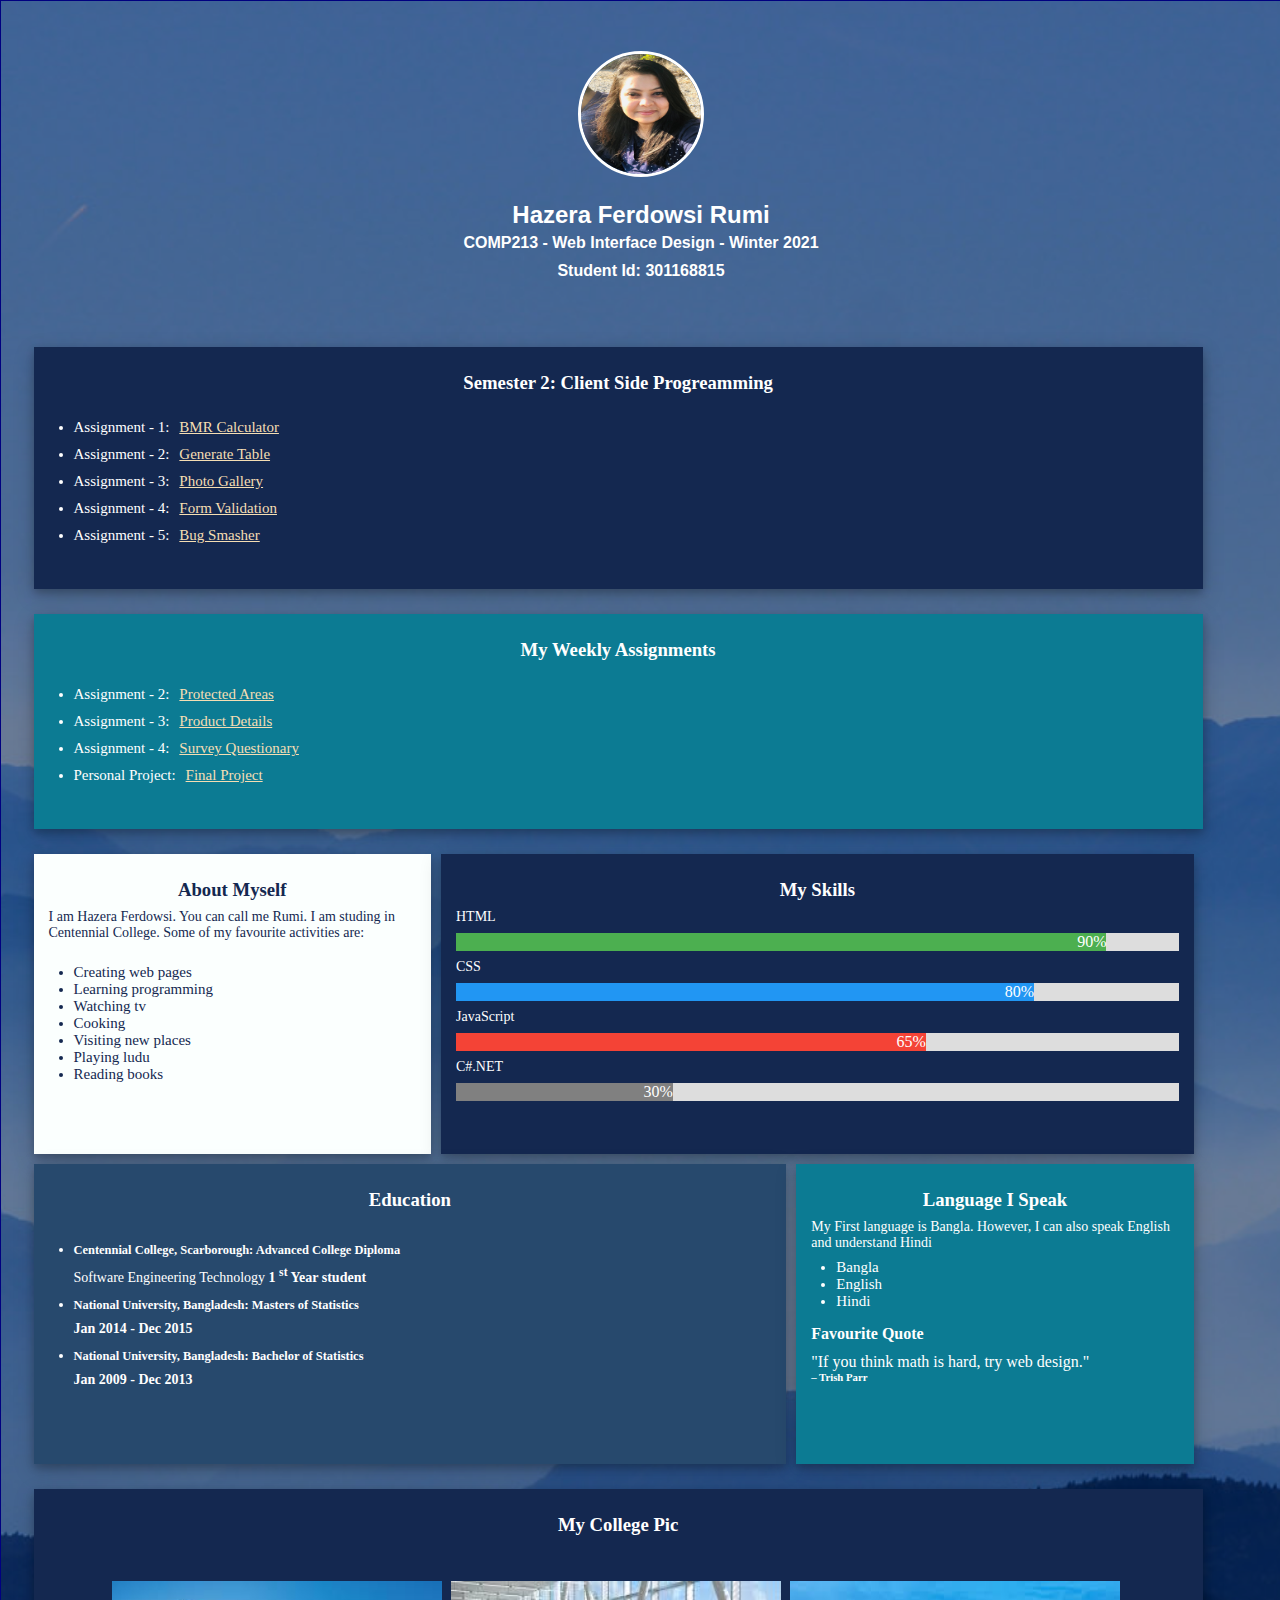
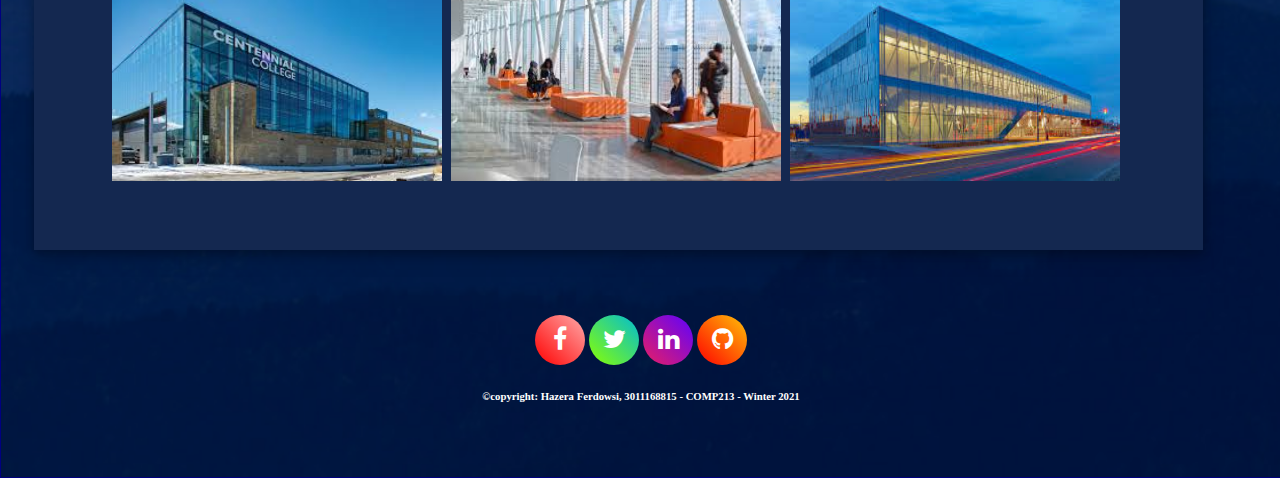
<file: index.html>
<!DOCTYPE html>
<html lang="en">
<!-- created by: Hazera Ferdowsi, Student Number: 301168815 -->

<head>
    <meta charset="UTF-8">
    <meta name="viewport" content="width=device-width, initial-scale=1.0">
    <meta http-equiv="X-UA-Compatible" content="ie=edge">
    <title>Hazera Ferdowsi - COMP213 Home Page</title>
    <link href="https://fonts.googleapis.com/css2?family=Roboto:wght@100&display=swap|Roboto|Arial|'Work Sans', helvetica, sans-serif|Helvetica Neue|Arial,sans-serif"
        rel="stylesheet">
    <link rel="stylesheet" href="https://stackpath.bootstrapcdn.com/font-awesome/4.7.0/css/font-awesome.min.css" integrity="sha384-wvfXpqpZZVQGK6TAh5PVlGOfQNHSoD2xbE+QkPxCAFlNEevoEH3Sl0sibVcOQVnN"
        crossorigin="anonymous">
    <link rel="stylesheet" href="style.css">

</head>

<body>

    <div class="container">

        <div class="container-overlay">
            <!-- <div class="content-container"> -->
            <!-- Header Part -->
            <header class="header">
                <div class="banner">
                    <div>
                        <img alt="Hazera Ferdowsi" class="image" src="image/hazera.jpg">
                    </div>
                    <h1>Hazera Ferdowsi Rumi</h1>
                    <h3>COMP213 - Web Interface Design - Winter 2021 </h3>
                    <h4>Student Id: 301168815</h4>
                </div>
            </header>
            <!-- MainPart -->
            <main class="main-content">
                <div class="row">
                    <div class="column full full-assignment background-green">
                        <h3 style="text-align: center;">Semester 2: Client Side Progreamming</h3>
                        <ul>
                            <li style="margin-top: 10px">
                                Assignment - 1:<span style="color:white;"><a href="BmrCalculator/assignment1.html" target="_blank">BMR Calculator</a></span>
                            </li>
                            <li style="margin-top: 10px">
                                Assignment - 2:<span style="color:white;"><a href="generateTable/assignment2.html" target="_blank">Generate Table</a></span>
                            </li>
                            <li style="margin-top: 10px">
                                Assignment - 3:<span style="color:white;"><a href="photoGallery/photos.htm" target="_blank">Photo Gallery</a></span>
                            </li>
                            <li style="margin-top: 10px">
                                Assignment - 4:<span style="color:white;"><a href="formValidation/assignment4.html" target="_blank">Form Validation</a></span>
                            </li>
                            <li style="margin-top: 10px">
                                Assignment - 5:<span style="color:white;"><a href="bug-smasher/assignment5.html" target="_blank">Bug Smasher</a></span>
                            </li>
                        </ul>
                    </div>
                </div>
                <div class="row">
                    <div class="column full full-assignment background-greenish">
                        <h3 style="text-align: center;">My Weekly Assignments</h3>
                        <ul>
                            <li style="margin-top: 10px">
                                Assignment - 2:<span style="color:white;"><a href="protectedarea/index.html" target="_blank">Protected Areas</a></span>
                            </li>
                            <li style="margin-top: 10px">
                                Assignment - 3:<span style="color:white;"><a href="productdetails/index.html" target="_blank">Product Details</a></span>
                            </li>
                            <li style="margin-top: 10px">
                                Assignment - 4:<span style="color:white;"><a href="survey/index.html" target="_blank">Survey Questionary</a></span>
                            </li>
                            <li style="margin-top: 10px">
                                Personal Project:<span style="color:white;"><a href="real-estate/index.html" target="_blank">Final Project</a></span>
                            </li>
                        </ul>
                    </div>
                </div>
                <div class="row" style="margin-top:15px;">
                    <div class="column left background-white">
                        <div>
                            <h3 style="text-align: center;">About Myself</h3>
                            <p>I am Hazera Ferdowsi. You can call me Rumi. I am studing in Centennial College. Some of my favourite
                                activities are:</p>
                            <div>
                                <ul>
                                    <li>Creating web pages</li>
                                    <li>Learning programming</li>
                                    <li>Watching tv</li>
                                    <li>Cooking</li>
                                    <li>Visiting new places</li>
                                    <li>Playing ludu</li>
                                    <li>Reading books</li>
                                </ul>
                            </div>
                        </div>
                    </div>
                    <div class="column right background-green">
                        <h3 style="text-align: center;">My Skills</h3>
                        <p>HTML</p>
                        <div class="skillBar">
                            <div class="skills html">90%</div>
                        </div>
                        <p>CSS</p>
                        <div class="skillBar">
                            <div class="skills css">80%</div>
                        </div>
                        <p>JavaScript</p>
                        <div class="skillBar">
                            <div class="skills js">65%</div>
                        </div>
                        <p>C#.NET</p>
                        <div class="skillBar">
                            <div class="skills csharp">30%</div>
                        </div>
                    </div>
                </div>
                <div class="row">
                    <div class="column right background-dark">
                        <h3 style="text-align: center;">Education</h3>
                        <ul>
                            <li style="margin-top: 15px">
                                <h5>Centennial College, Scarborough: Advanced College Diploma</h5>
                                <p>Software Engineering Technology
                                    <strong>1
                                        <sup>st</sup> Year student</strong>
                                </p>
                            </li>
                            <li style="margin-top: 10px">
                                <h5>National University, Bangladesh: Masters of Statistics</h5>
                                <p>
                                    <strong>Jan 2014 - Dec 2015</strong>
                                </p>
                            </li>
                            <li style="margin-top: 10px">
                                <h5>National University, Bangladesh: Bachelor of Statistics</h5>
                                <p>
                                    <strong>Jan 2009 - Dec 2013</strong>
                                </p>
                            </li>
                        </ul>
                    </div>
                    <div class="column left background-greenish">
                        <h3 style="text-align: center;">Language I Speak</h3>
                        <p>My First language is Bangla. However, I can also speak English and understand Hindi</p>
                        <ul style="padding-top:0px">
                            <li>Bangla</li>
                            <li>English</li>
                            <li>Hindi</li>
                        </ul>
                        <div>
                            <h4 style="font-weight: bold; padding-bottom: 10px;">Favourite Quote</h4>
                            <blockquote>
                                "If you think math is hard, try web design."
                            </blockquote>
                            <h6> – Trish Parr</h6>
                        </div>
                    </div>
                </div>
                <div class="row">
                    <div class="column full background-green">
                        <h3 style="text-align: center;margin-bottom:15px;">My College Pic</h3>
                        <div class="image-row">
                            <div class="image-column">
                                <img src="image/college1.jpeg" alt="Centennial college picture" style="width:100%;height:200px;">
                            </div>
                            <div class="image-column">
                                <img src="image/college3.jpeg" alt="Centennial college picture" style="width:100%;height:200px;">
                            </div>
                            <div class="image-column">
                                <img src="image/college4.jpeg" alt="Centennial college picture" style="width:100%;height:200px;">
                            </div>
                        </div>
                    </div>
                </div>
            </main>
            <!-- Footer Part -->
            <footer class="footer">
                <ul>
                    <li>
                        <a href="https://www.facebook.com/abhi.abha/" target="_blank">
                            <i class="fa fa-facebook"></i>
                        </a>
                    </li>
                    <li>
                        <a href="https://www.facebook.com/abhi.abha/" target="_blank">
                            <i class="fa fa-twitter"></i>
                        </a>
                    </li>
                    <li>
                        <a href="https://www.linkedin.com/in/ferdowsirumi/" target="_blank">
                            <i class="fa fa-linkedin"></i>
                        </a>
                    </li>
                    <li>
                        <a href="https://ferdowsirumi.github.io/" target="_blank">
                            <i class="fa fa-github"></i>
                        </a>
                    </li>
                </ul>
                <div class="copyright">
                    <h6 class="small">&copy;copyright: Hazera Ferdowsi, 3011168815 - COMP213 - Winter 2021</h6>
                </div>
            </footer>
        </div>
    </div>

</body>

</html>
</file>
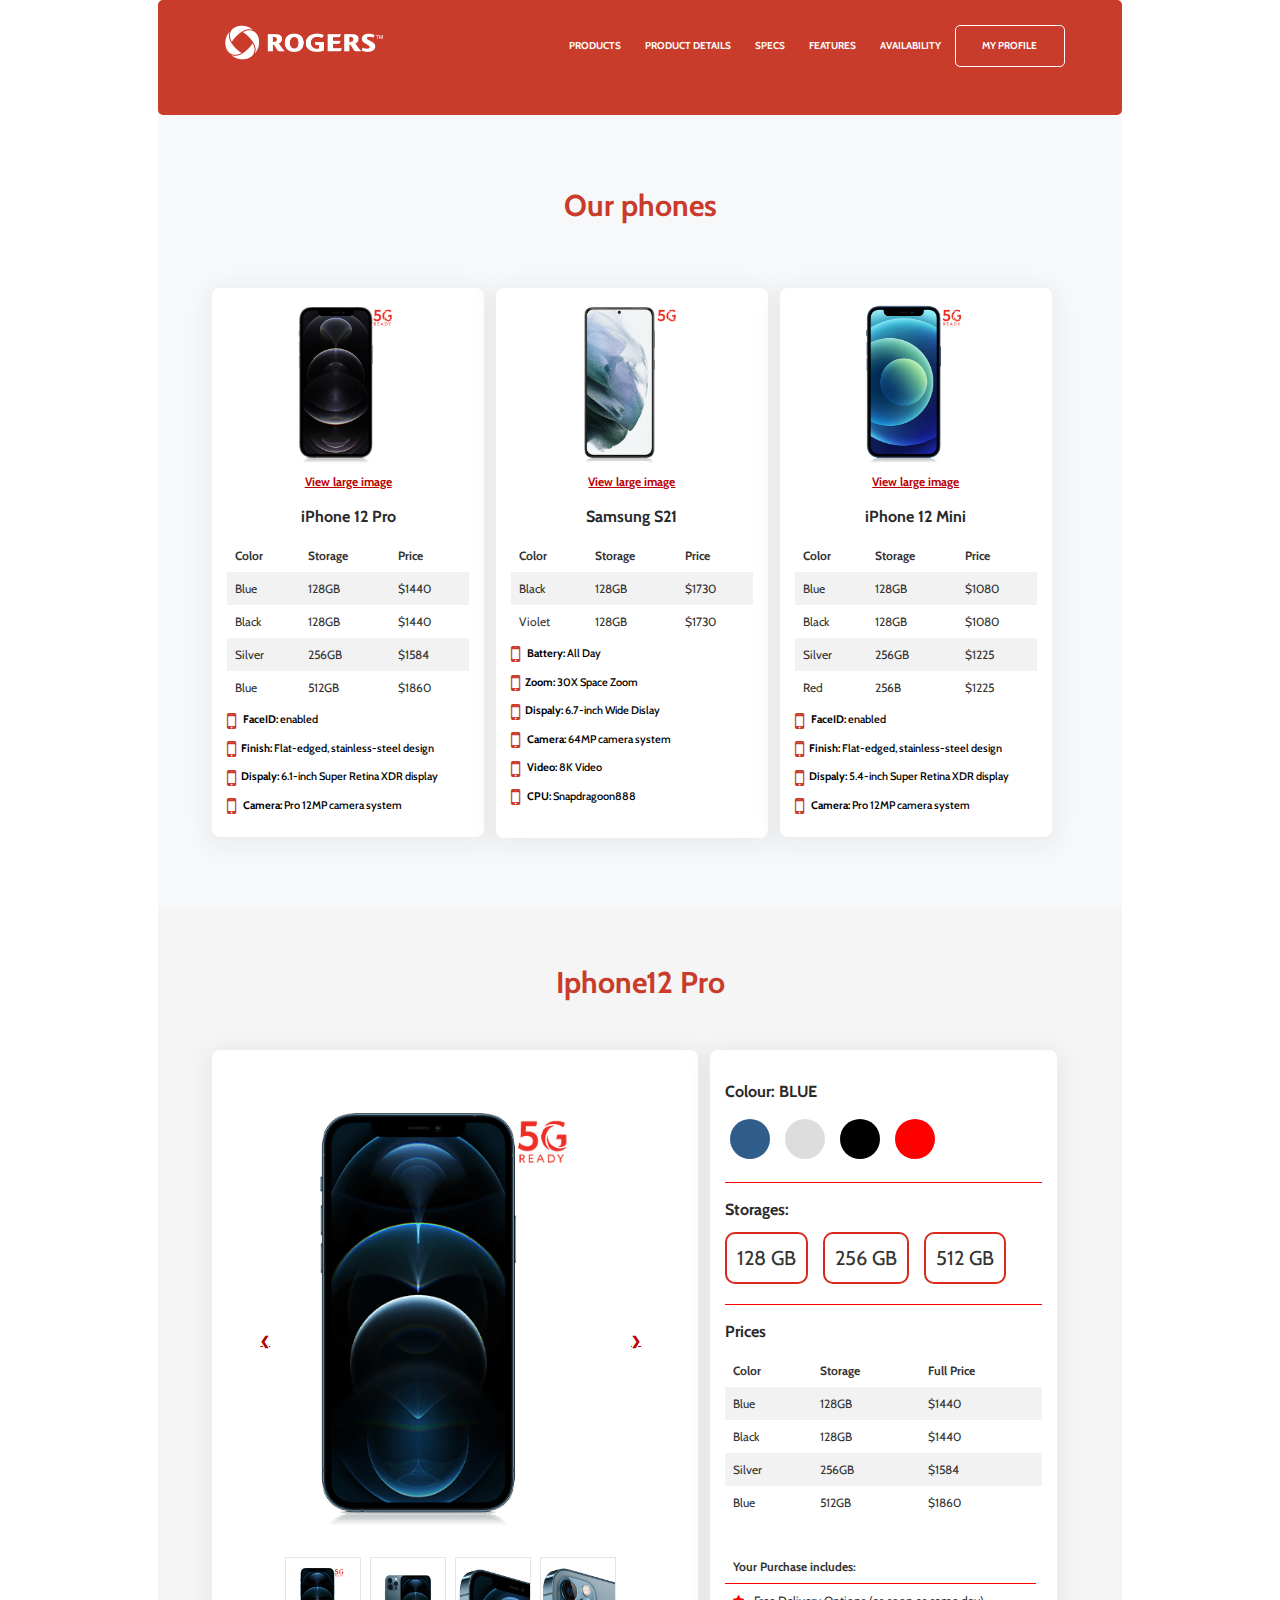
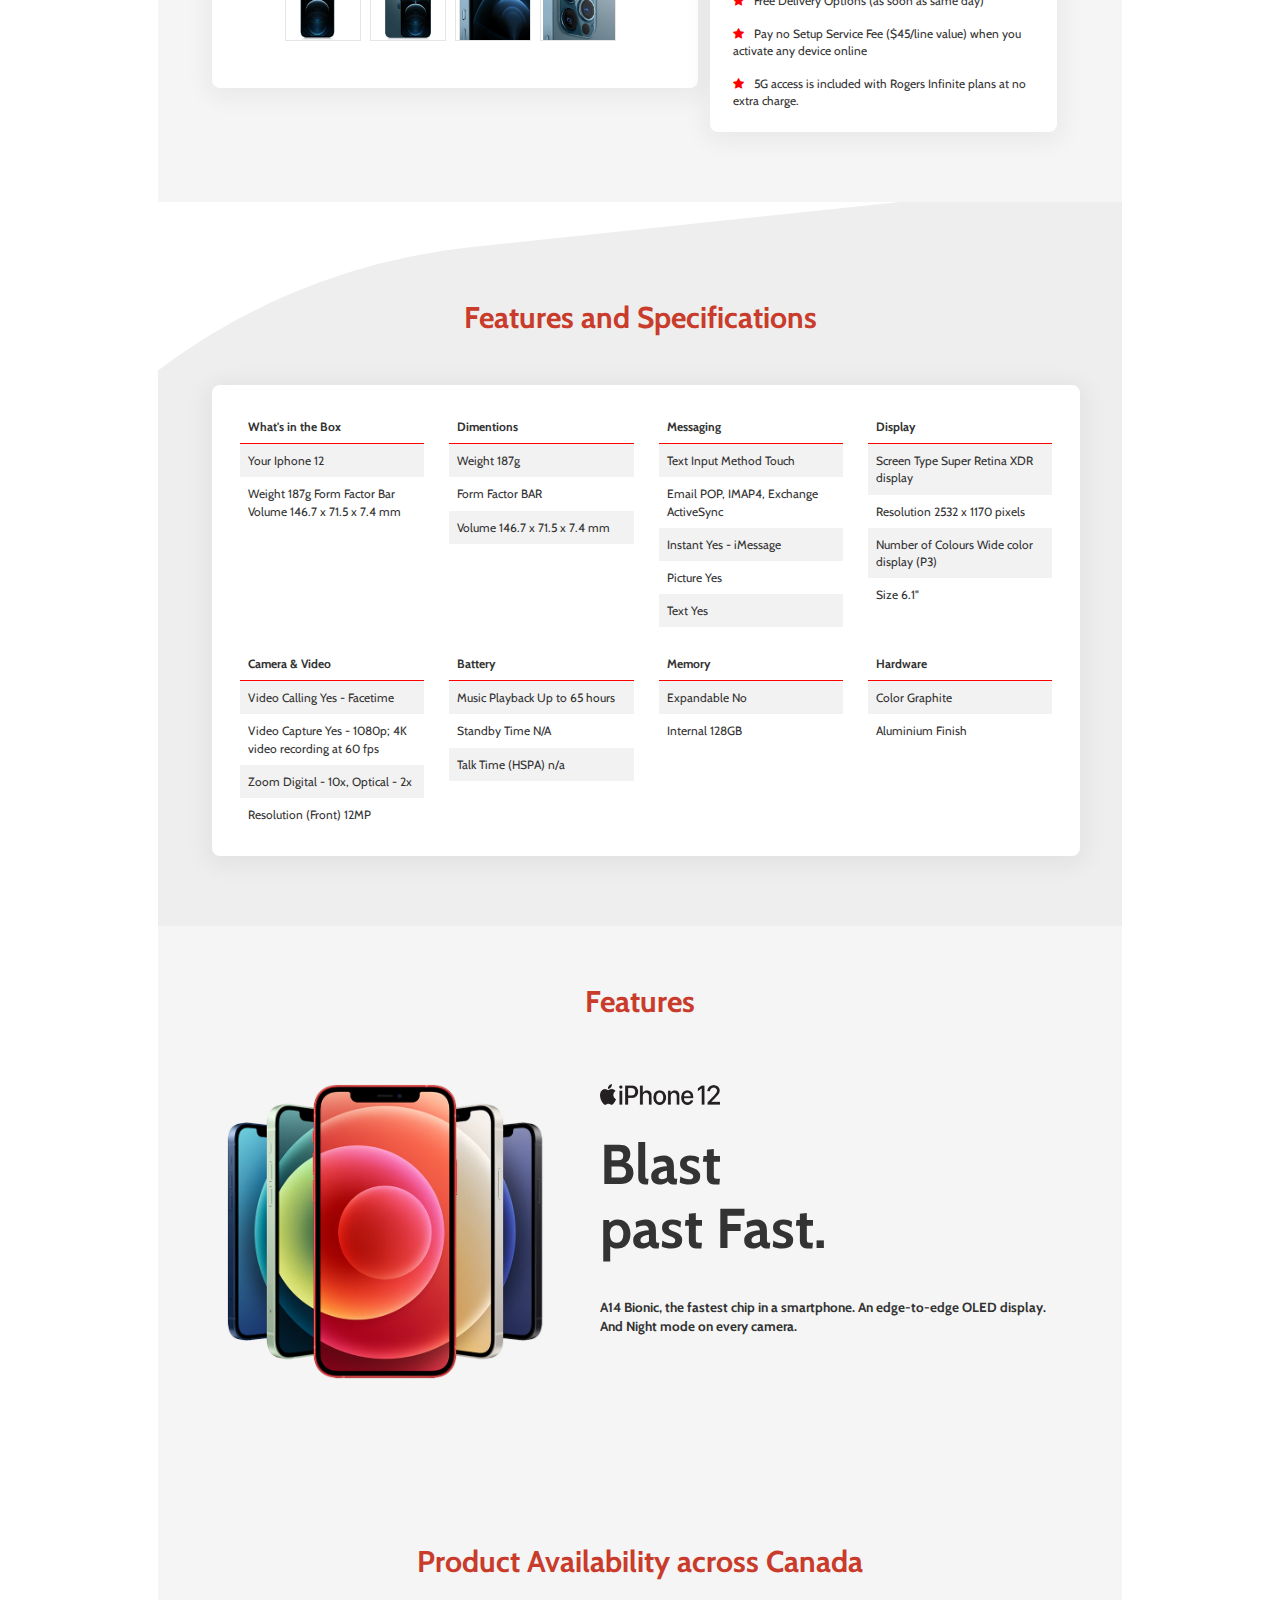
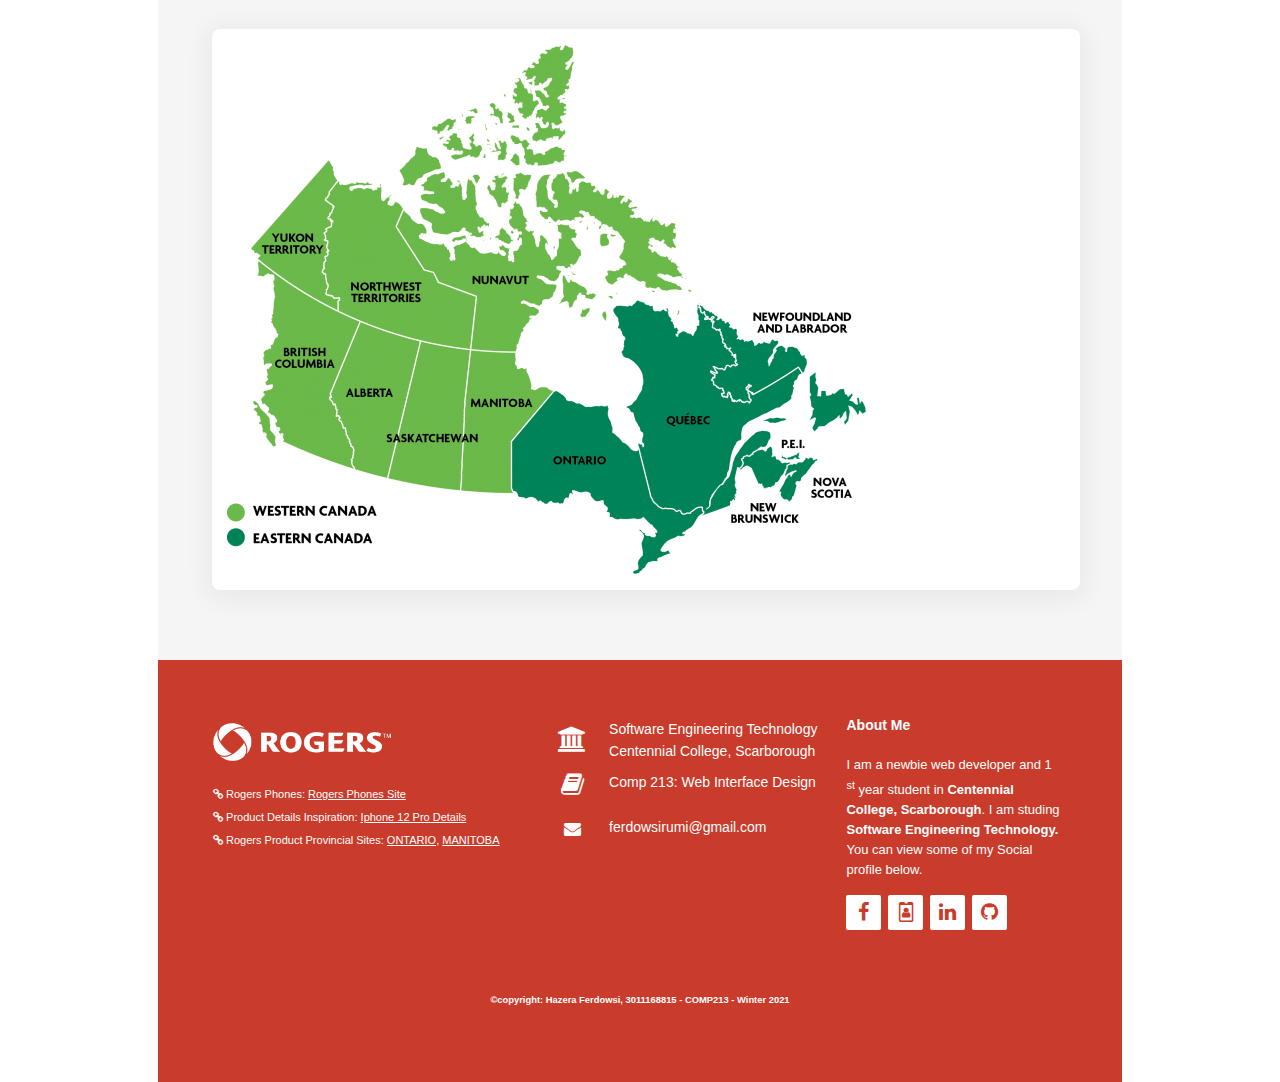
<file: ProductDetails/index.html>
<!DOCTYPE html>
<html lang="en">
<!-- Developed by: Hazera Ferdowsi, StudentID: 301168815 -->

<head>
  <meta charset="UTF-8">
  <meta name="viewport" content="width=device-width, initial-scale=1.0">
  <meta http-equiv="X-UA-Compatible" content="ie=edge">
  <title>Hazera: Rogers Product Details</title>

  <link rel="preconnect" href="https://fonts.gstatic.com">
  <link href="https://fonts.googleapis.com/css2?family=Cabin:ital,wght@0,400;0,500;0,600;0,700;1,400;1,500;1,600;1,700&display=swap"
    rel="stylesheet">
  <link rel="stylesheet" href="https://cdnjs.cloudflare.com/ajax/libs/font-awesome/4.7.0/css/font-awesome.min.css">
  <link rel="stylesheet" href="style.css">
</head>

<body>
  <!-- begin header -->
  <div class="container">
    <div class="row">
      <div class="nav">
        <div class="nav-header">
          <div class="nav-title" id="logo">
            <img src="img/rogers-logo-white.png" width="160px" style="margin-top:-25px;">
          </div>
        </div>
        <div class="nav-btn">
          <label for="nav-check">
            <span></span>
            <span></span>
            <span></span>
          </label>
        </div>
        <input type="checkbox" id="nav-check">
        <div class="nav-links" id="navbar">
          <a href="#produccts">Products</a>
          <a href="#product-details">Product Details</a>
          <a href="#specs">Specs</a>
          <a href="#features">Features</a>
          <a href="#availability">Availability</a>
          <a href="../index.html" class="round" target="_blank">My Profile</a>
        </div>
      </div>
    </div>
  </div>
  <!-- End header -->
  <!-- begin section - Products  -->
  <section id="products" class="section-gray">
    <div class="row">
      <div class="section-tittle">
        <h2>Our phones</h2>
      </div>
    </div>
    <div class="row">
      <div class="main-services anim" style="padding-bottom:18px;">
        <img src="img/phone121.png" class="main-services-image">
        <a href="details.html?img=phone121.png">View large image</a>
        <h3>iPhone 12 Pro
        </h3>
        <div style="overflow-x:auto;">
          <table>
            <tr>
              <th>Color</th>
              <th>Storage</th>
              <th>Price</th>
            </tr>
            <tr>
              <td>Blue</td>
              <td>128GB</td>
              <td>$1440</td>
            </tr>
            <tr>
              <td>Black</td>
              <td>128GB</td>
              <td>$1440</td>
            </tr>
            <tr>
              <td>Silver</td>
              <td>256GB</td>
              <td>$1584</td>
            </tr>
            <tr>
              <td>Blue</td>
              <td>512GB</td>
              <td>$1860</td>
            </tr>
            <!-- <tr>
                <td>Black</td>
                <td>512GB</td>
                <td>$1860</td>
              </tr>
              <tr>
                <td>Silver</td>
                <td>512GB</td>
                <td>$1860</td>
              </tr> -->
          </table>
        </div>
        <div style="text-align: start">
          <span class="phone-feature">
            <i class="fa fa-2x fa-mobile"> </i> <strong>FaceID: </strong> enabled</span>
          <br>
          <span class="phone-feature">
            <i class="fa fa-2x fa-mobile"> </i><strong>Finish: </strong> Flat-edged, stainless-steel design </span>
          <br>
          <span class="phone-feature">
            <i class="fa fa-2x fa-mobile"> </i><strong>Dispaly: </strong> 6.1-inch Super Retina XDR display </span>
          <br>
          <span class="phone-feature">
            <i class="fa fa-2x fa-mobile"> </i> <strong>Camera: </strong>Pro 12MP camera system </span>
          <br>
        </div>
      </div>
      <div class="main-services anim" style="padding-bottom:28px;">
        <img src="img/samsungS21.png" class="main-services-image">
        <a href="details.html?img=samsungS21.png">View large image</a>
        <h3>Samsung S21
        </h3>
        <div style="overflow-x:auto;">
          <table>
            <tr>
              <th>Color</th>
              <th>Storage</th>
              <th>Price</th>
            </tr>
            <tr>
              <td>Black</td>
              <td>128GB</td>
              <td>$1730</td>
            </tr>
            <tr>
              <td>Violet</td>
              <td>128GB</td>
              <td>$1730</td>
            </tr>
          </table>
        </div>
        <div style="text-align: start">
          <span class="phone-feature">
            <i class="fa fa-2x fa-mobile"> </i> <strong>Battery: </strong> All Day</span>
          <br>
          <span class="phone-feature">
            <i class="fa fa-2x fa-mobile"> </i><strong>Zoom: </strong> 30X Space Zoom </span>
          <br>
          <span class="phone-feature">
            <i class="fa fa-2x fa-mobile"> </i><strong>Dispaly: </strong> 6.7-inch Wide Dislay </span>
          <br>
          <span class="phone-feature">
            <i class="fa fa-2x fa-mobile"> </i> <strong>Camera: </strong> 64MP camera system </span>
          <br>
          <span class="phone-feature">
            <i class="fa fa-2x fa-mobile"> </i> <strong>Video: </strong> 8K Video </span>
          <br>
          <span class="phone-feature">
            <i class="fa fa-2x fa-mobile"> </i> <strong>CPU: </strong> Snapdragoon888 </span>
          <br>
        </div>
      </div>
      <div class="main-services anim" style="padding-bottom:18px;">
        <img src="img/iphone12-mini.png" class="main-services-image">
        <a href="details.html?img=iphone12-mini.png">View large image</a>
        <h3>iPhone 12 Mini
        </h3>
        <div style="overflow-x:auto;">
          <table>
            <tr>
              <th>Color</th>
              <th>Storage</th>
              <th>Price</th>
            </tr>
            <tr>
              <td>Blue</td>
              <td>128GB</td>
              <td>$1080</td>
            </tr>
            <tr>
              <td>Black</td>
              <td>128GB</td>
              <td>$1080</td>
            </tr>
            <tr>
              <td>Silver</td>
              <td>256GB</td>
              <td>$1225</td>
            </tr>
            <tr>
              <td>Red</td>
              <td>256B</td>
              <td>$1225</td>
            </tr>
          </table>
        </div>
        <div style="text-align: start">
          <span class="phone-feature">
            <i class="fa fa-2x fa-mobile"> </i> <strong>FaceID: </strong> enabled</span>
          <br>
          <span class="phone-feature">
            <i class="fa fa-2x fa-mobile"> </i><strong>Finish: </strong> Flat-edged, stainless-steel design </span>
          <br>
          <span class="phone-feature">
            <i class="fa fa-2x fa-mobile"> </i><strong>Dispaly: </strong> 5.4-inch Super Retina XDR display </span>
          <br>
          <span class="phone-feature">
            <i class="fa fa-2x fa-mobile"> </i> <strong>Camera: </strong>Pro 12MP camera system </span>
          <br>
        </div>
      </div>
    </div>
  </section>
  <!-- end section - Products  -->
  <!-- begin section product-details  -->
  <section id="product-details" class="section-gray" style="background-color:whitesmoke;">
    <div class="section-tittle">
      <h2>Iphone12 Pro </h2>
    </div>
    <div class="row">
      <div class="main-services section-slide">
        <div class="popup-row">
          <div class="popup-column">
            <div class="slideshow-container">
              <div class="mySlides fade">
                <img src="img/iphone12pro/iPhone12-Pro-blue-01-en.png" style="width:100%;">
              </div>
              <div class="mySlides fade">
                <img src="img/iphone12pro/iPhone12-Pro-blue-02.png" style="width:100%;">
              </div>
              <div class="mySlides fade">
                <img src="img/iphone12pro/iPhone12-Pro-blue-03.png" style="width:100%;">
              </div>
              <div class="mySlides fade">
                <img src="img/iphone12pro/iPhone12-Pro-blue-04.png" style="width:100%;">
              </div>
              <div class="mySlides fade">
                <img src="img/iphone12pro/iPhone12-Pro-blue-01-en.png" style="width:100%;">
              </div>
              <a class="prev" onclick="plusSlides(-1)">&#10094;</a>
              <a class="next" onclick="plusSlides(1)">&#10095;</a>
            </div>
            <br>
            <div style="text-align:center;">
              <span class="dot anim" onmouseover="currentSlide(1)">
                <img src="img/iphone12pro/iPhone12-Pro-blue-01-en.png">
              </span>
              <span class="dot anim" onmouseover="currentSlide(2)">
                <img src="img/iphone12pro/iPhone12-Pro-blue-02.png">
              </span>
              <span class="dot anim" onmouseover="currentSlide(3)">
                <img src="img/iphone12pro/iPhone12-Pro-blue-03.png">
              </span>
              <span class="dot anim" onmouseover="currentSlide(4)">
                <img src="img/iphone12pro/iPhone12-Pro-blue-04.png">
              </span>
            </div>
          </div>
        </div>
      </div>

      <div class="main-services section-price">
        <div id="colors">
          <h3>Colour: BLUE</h3>
          <div class="circle blue"></div>
          <div class="circle white"></div>
          <div class="circle black"></div>
          <div class="circle red"></div>
        </div>
        <hr style="background-color:red; height: 1px; border: none;">
        <div id="storages">
          <h3>Storages:</h3>
          <label>128 GB</label>
          <label>256 GB</label>
          <label>512 GB</label>
        </div>
        <hr style="background-color:red; height: 1px; border: none;">

        <div id="prices">
          <h3>Prices</h3>
          <div style="overflow-x:auto;">
            <table>
              <tr>
                <th>Color</th>
                <th>Storage</th>
                <th>Full Price </th>
              </tr>
              <tr>
                <td>Blue</td>
                <td>128GB</td>
                <td>$1440</td>
              </tr>
              <tr>
                <td>Black</td>
                <td>128GB</td>
                <td>$1440</td>
              </tr>
              <tr>
                <td>Silver</td>
                <td>256GB</td>
                <td>$1584</td>
              </tr>
              <tr>
                <td>Blue</td>
                <td>512GB</td>
                <td>$1860</td>
              </tr>
            </table>

          </div>
          <div class="tableContainer" style="overflow-x:auto; width: 98%; margin:auto; margin-top:30px;">
            <table class="nobackground">
              <tr>
                <th style="border-bottom:1px solid red;">Your Purchase includes:</th>
              </tr>
              <tr>
                <td><i class="fa fa-star" style="color: red; margin-right:10px;"></i>Free Delivery Options (as soon as same
                  day)
                </td>
              </tr>
              <tr>
                <td><i class="fa fa-star" style="color: red; margin-right:10px;"></i>Pay no Setup Service Fee ($45/line value)
                  when you activate any device online
                </td>
              </tr>
              <tr>
                <td><i class="fa fa-star" style="color: red; margin-right:10px;"></i>5G access is included with Rogers Infinite
                  plans at no extra charge.
                </td>
              </tr>
            </table>
          </div>
        </div>

      </div>

    </div>
  </section>
  <!-- End section - product-details -->

  <!-- begin section - Specs  -->
  <div id="specs" class="top-shape-wrapper">
    <div class="top-shape">
      <div class="section-tittle">
        <h2>Features and Specifications</h2>
      </div>
      <div class="row">
        <div class="top-content" style="width:100%;">
          <div class="tableContainer" style="overflow-x:auto;">
            <table>
              <tr>
                <th colspan="2" style="border-bottom:1px solid red;">What's in the Box</th>

              </tr>
              <tr>
                <td>Your Iphone 12</td>
              </tr>
              <tr>
                <td>
                  Weight 187g Form Factor Bar Volume 146.7 x 71.5 x 7.4 mm</td>
              </tr>
            </table>
          </div>
          <div class="tableContainer" style="overflow-x:auto;">
            <table>
              <tr>
                <th colspan="2" style="border-bottom:1px solid red;">Dimentions</th>
              </tr>
              <tr>
                <td>Weight 187g</td>
              </tr>
              <tr>
                <td>
                  Form Factor BAR</td>
              </tr>
              <tr>
                <td>
                  Volume 146.7 x 71.5 x 7.4 mm
                </td>
              </tr>
            </table>
          </div>
          <div class="tableContainer" style="overflow-x:auto;">
            <table>
              <tr>
                <th style="border-bottom:1px solid red;">Messaging</th>
              </tr>
              <tr>
                <td>Text Input Method Touch
                </td>
              </tr>
              <tr>
                <td>
                  Email POP, IMAP4, Exchange ActiveSync
                </td>
              </tr>
              <tr>
                <td>
                  Instant Yes - iMessage
                </td>
              </tr>
              <tr>
                <td>
                  Picture Yes
                </td>
              </tr>
              <tr>
                <td>
                  Text Yes
                </td>
              </tr>
            </table>
          </div>
          <div class="tableContainer" style="overflow-x:auto;">
            <table>
              <tr>
                <th colspan="2" style="border-bottom:1px solid red;">Display</th>
              </tr>
              <tr>
                <td>Screen Type Super Retina XDR display
                </td>
              </tr>
              <tr>
                <td>
                  Resolution 2532 x 1170 pixels
                </td>
              </tr>
              <tr>
                <td>
                  Number of Colours Wide color display (P3)
                </td>
              </tr>
              <tr>
                <td>
                  Size 6.1"
                </td>
              </tr>
            </table>
          </div>


          <div class="tableContainer" style="overflow-x:auto;">
            <table>
              <tr>
                <th colspan="2" style="border-bottom:1px solid red;">Camera & Video</th>
              </tr>
              <tr>
                <td>Video Calling Yes - Facetime
                </td>
              </tr>
              <tr>
                <td>
                  Video Capture Yes - 1080p; 4K video recording at 60 fps
                </td>
              </tr>
              <tr>
                <td>Zoom Digital - 10x, Optical - 2x

                </td>
              </tr>
              <tr>
                <td>
                  Resolution (Front) 12MP
                </td>
              </tr>
            </table>
          </div>
          <div class="tableContainer" style="overflow-x:auto;">
            <table>
              <tr>
                <th colspan="2" style="border-bottom:1px solid red;">Battery</th>
              </tr>
              <tr>
                <td>Music Playback Up to 65 hours
                </td>
              </tr>
              <tr>
                <td>
                  Standby Time N/A
                </td>
              </tr>
              <tr>
                <td>
                  Talk Time (HSPA) n/a
                </td>
              </tr>
            </table>
          </div>
          <div class="tableContainer" style="overflow-x:auto;">
            <table>
              <tr>
                <th style="border-bottom:1px solid red;">Memory</th>
              </tr>
              <tr>
                <td>Expandable No

                </td>
              </tr>
              <tr>
                <td>
                  Internal 128GB
                </td>
              </tr>
            </table>
          </div>
          <div class="tableContainer" style="overflow-x:auto;">
            <table>
              <tr>
                <th colspan="2" style="border-bottom:1px solid red;">Hardware</th>
              </tr>
              <tr>
                <td>Color Graphite
                </td>
              </tr>
              <tr>
                <td>
                  Aluminium Finish
                </td>
              </tr>

            </table>
          </div>
        </div>
      </div>


    </div>
  </div>
  <!-- End section Specs  -->
  <!-- begin section features  -->
  <section id="features" class="section-gray" style="background-color:whitesmoke;">
    <div class="section-tittle">
      <h2>Features</h2>
    </div>
    <div class="row" style="background-color:whitesmoke;">
      <div class="main-services feature" style="width: 40%;">
        <img src="img/iphone-hero-banner.png" width="100%">
      </div>

      <div class="main-services feature" style="width:55%; text-align: left; margin-left: 20px; vertical-align: middle; ">
        <img src="img/iphone-12-logo.png" width="120px;">
        <h1>Blast <br> past Fast.</h1>
        <h6>A14 Bionic, the fastest chip in a smartphone. An edge-to-edge OLED display. And Night mode on every camera.</h6>
      </div>

    </div>
  </section>
  <!-- End section - features -->
  <!-- begin section availability  -->
  <section id="availability" class="section-gray" style="background-color:whitesmoke;">
    <div class="row">
      <div class="section-tittle">
        <h2>Product Availability across Canada</h2>
      </div>
      <div class="main-services" style="width: 100%; text-align: left;">
        <!-- Image Map Generated by http://www.image-map.net/ -->
        <img src="img/map.png" class="canada-map-image" usemap="#image-map">
        <map name="image-map">
          <map name="image-map">
            <area target="_blank" alt="ONTARIO" title="ONTARIO" href="https://www.rogers.com/phones/?province=ON" coords="328,348,284,398,285,451,319,460,335,459,347,449,363,451,376,456,383,474,418,474,431,489,416,489,410,529,441,509,432,506,440,496,457,492,463,485,473,466,463,471,450,468,434,466,424,458,411,409,387,389,379,363,358,363,342,358,336,351"
              shape="poly">
            <area target="_blank" alt="MANITOBA" title="MANITOBA" href="https://www.rogers.com/phones/?province=MB" coords="244,307,234,446,284,450,283,396,328,346,318,343,305,345,299,326,291,326,286,312,268,307"
              shape="poly">
            <area target="_blank" alt="SASKATCHEWAN" title="SASKATCHEWAN" href="https://www.rogers.com/phones/?province=SK" coords="194,298,161,434,197,441,232,447,237,358,242,306"
              shape="poly">
            <area target="_blank" alt="ALBERTA" title="ALBERTA" href="https://www.rogers.com/phones/?province=AB" coords="134,277,104,348,105,353,109,361,128,404,125,418,130,425,160,433,192,297,162,289"
              shape="poly">
            <area target="_blank" alt="BRITISH COLUMBIA" title="BRITISH COLUMBIA" href="https://www.rogers.com/phones/?province=BC" coords="31,218,32,231,45,230,46,246,45,278,49,289,45,299,38,309,38,320,44,322,40,338,47,342,38,348,35,358,27,356,29,366,36,381,42,396,47,404,50,394,124,424,125,406,101,351,132,278,82,253"
              shape="poly">
            <area target="_blank" alt="YAKUN TERRITORY" title="YAKUN TERRITORY" href="https://www.rogers.com/phones/?province=YT" coords="102,117,23,205,28,210,34,211,34,217,42,223,81,250,109,265,110,256,98,250,98,243,98,233,93,228,96,219,98,211,99,198,96,189,102,181,98,174,104,163,96,156,101,150,104,144,110,137,106,123"
              shape="poly">
            <area target="_blank" alt="QUEBEC" title="QUEBEC" href="https://www.rogers.com/phones/?province=QC" coords="388,262,387,270,390,274,391,279,391,284,395,288,398,293,396,300,394,308,395,314,403,315,410,321,414,328,415,339,416,346,410,353,406,359,401,363,405,367,406,373,413,387,418,390,414,398,417,403,413,410,424,453,433,463,441,463,449,465,455,468,463,467,474,463,481,462,493,468,505,461,514,446,509,427,518,413,542,402,544,387,502,409,545,365,562,355,568,345,566,337,573,328,571,324,562,330,526,351,522,358,511,358,503,356,493,352,493,346,484,338,482,328,487,327,495,324,506,319,495,300,492,288,484,284,483,277,471,265,473,282,465,289,455,288,449,291,449,285,443,276,439,265,429,267,424,261,411,256,402,262"
              shape="poly">
            <area target="_blank" alt="NORTHWEST TERRITORY" title="NORTHWEST TERRITORY" href="https://www.rogers.com/phones/?province=NT"
              coords="111,137,100,155,109,164,102,173,107,177,105,182,100,186,99,193,100,198,99,204,103,206,99,213,97,224,100,239,100,248,111,253,112,265,132,275,156,284,199,296,233,302,241,303,247,253,210,239,205,230,196,226,168,182,174,164,215,152,257,63,204,82"
              shape="poly">
            <area target="_blank" alt="NUNAVUT" title="NUNAVUT" href="https://www.rogers.com/phones/?province=NU" coords="333,2,318,5,312,12,304,19,295,28,261,62,246,89,237,105,224,137,216,151,200,158,192,167,176,168,170,183,197,224,205,227,212,238,249,252,244,304,287,306,295,288,304,274,311,268,328,242,333,256,344,263,354,273,379,276,385,253,455,245,464,247,431,232,454,231,421,205,422,193,437,199,448,203,449,192,447,181,426,175,413,176,410,161,403,156,371,149,355,137,356,129,336,113,339,42,346,19,344,4"
              shape="poly">
            <area target="_blank" alt="NEWFOUNDLAND and LABRADOR" title="NEWFOUNDLAND and LABRADOR" href="https://www.rogers.com/phones/?province=NL"
              coords="473,261,483,272,487,276,487,283,494,285,495,292,498,297,502,302,505,307,509,315,510,321,503,322,497,325,491,327,487,335,491,341,498,345,498,351,507,356,515,355,522,355,519,344,526,340,527,347,538,341,571,322,576,327,583,331,583,356,585,374,586,385,604,379,609,371,618,367,620,378,638,365,637,356,615,343,599,348,590,349,591,341,589,330,580,319,580,310,548,295,530,299,510,295,509,284"
              shape="poly">
            <area target="_blank" alt="NEW BRANSWICK" title="NEW BRANSWICK" href="https://www.rogers.com/phones/?province=NB" coords="543,404,537,408,528,409,522,413,513,424,522,423,527,431,531,439,536,439,537,444,547,440,553,433,558,423,562,417,550,416,543,411"
              shape="poly">
            <area target="_blank" alt="Nova Scotia" title="Nova Scotia" href="https://www.rogers.com/phones/?province=NS" coords="561,422,558,429,569,426,565,434,559,436,552,447,554,453,559,455,564,457,569,442,574,435,589,417,584,413"
              shape="poly">
            <area target="_blank" alt="Prince Edward Island" title="Prince Edward Island" href="https://www.rogers.com/phones/?province=PE"
              coords="553,409,554,415,560,415,565,414,570,415,574,410,566,406" shape="poly">
          </map>
        </map>
      </div>
    </div>
  </section>

  <!-- begin section: Footer -->
  <div>
    <footer class="footer-distributed">
      <div class="footer">
        <div class="footer-left">
          <div class="references">
            <div class="ref-icon">
              <img src="img/rogers-logo-white.png" width="180px">
            </div>
            <div class="ref-content">
              <p>
                <i class="fa fa-link"></i> Rogers Phones:
                <a href="https://www.rogers.com/phones/" target="_blank"> Rogers Phones Site</a>
              </p>
              <p>
                <i class="fa fa-link"></i> Product Details Inspiration:
                <a href="https://www.rogers.com/phones/iphone-12-pro?province=SK&flowType=nac&colour=graphite&storage=128gb&tierType=upfrontEdge&upfrontEdge=true"
                  target="_blank"> Iphone 12 Pro Details</a>
              </p>
              <p>
                <i class="fa fa-link"></i> Rogers Product Provincial Sites:
                <a href="https://www.rogers.com/phones/?province=ON" target="_blank"> ONTARIO</a>,
                <a href="https://www.rogers.com/phones/?province=MB" target="_blank"> MANITOBA</a>

              </p>

            </div>
          </div>
        </div>

        <div class="footer-center">
          <div>
            <i class="fa fa-university"></i>
            <p>
              <span>Software Engineering Technology</span> Centennial College, Scarborough</p>
          </div>
          <div>
            <i class="fa fa-book"></i>
            <p>Comp 213: Web Interface Design</p>
          </div>
          <div>
            <i class="fa fa-envelope"></i>
            <p>
              <a href="#">ferdowsirumi@gmail.com</a>
            </p>
          </div>
        </div>

        <div class="footer-right">
          <p class="footer-about-me">
            <span>About Me</span>
            I am a newbie web developer and 1
            <sup>st</sup> year student in
            <strong>Centennial College, Scarborough</strong>. I am studing
            <strong>Software Engineering Technology.</strong> You can view some of my Social profile below.
          </p>
          <div class="footer-icons">
            <a href="https://ferdowsirumi.github.io/" target="_blank">
              <i class="fa fa-facebook"></i>
            </a>
            <a href="https://ferdowsirumi.github.io/" target="_blank">
              <i class="fa fa-id-badge"></i>
            </a>
            <a href="https://www.linkedin.com/in/ferdowsirumi/" target="_blank">
              <i class="fa fa-linkedin"></i>
            </a>
            <a href="https://github.com/ferdowsirumi" target="_blank">
              <i class="fa fa-github"></i>
            </a>
          </div>
        </div>
        <div class="footer-copyright">
          <h6 class="small">&copy;copyright: Hazera Ferdowsi, 3011168815 - COMP213 - Winter 2021</h6>
        </div>
      </div>
    </footer>
  </div>
  <!-- end section - Foooter -->
  <script src="script.js"></script>
</body>

</html>
</file>
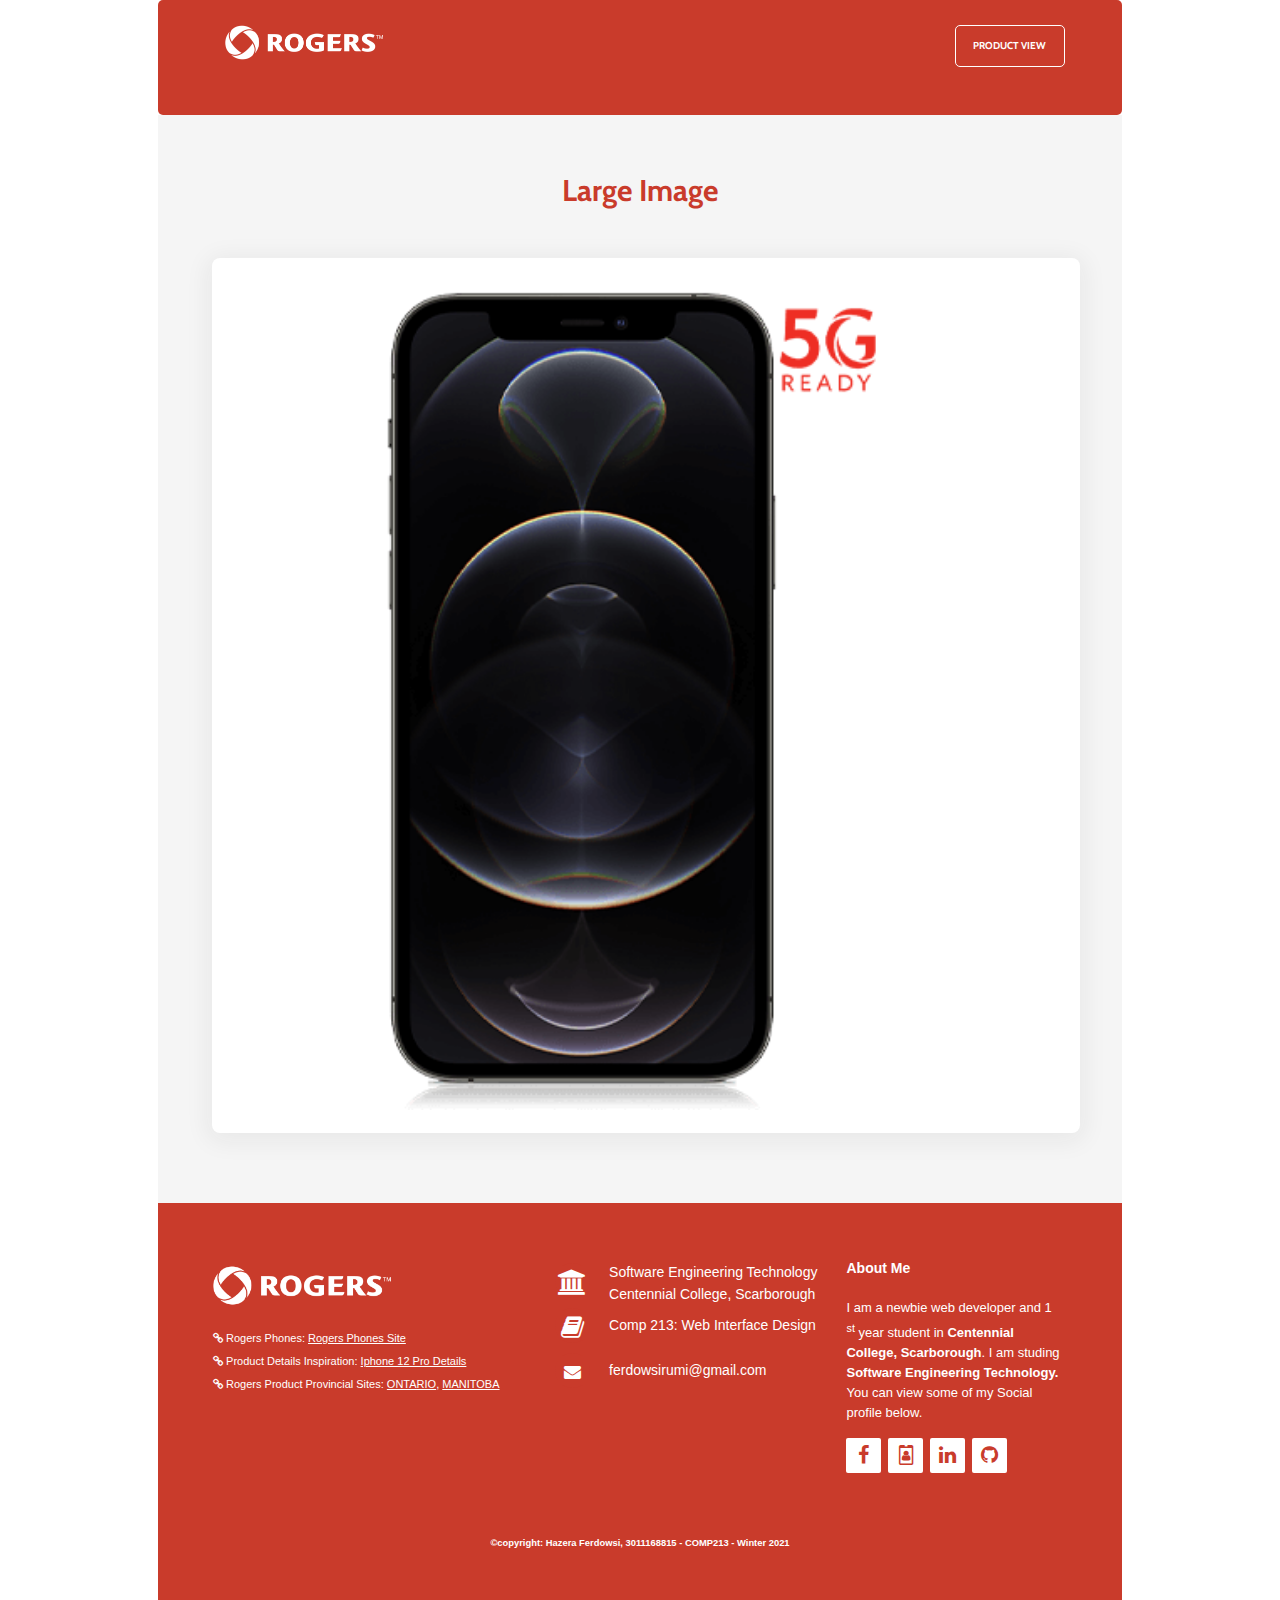
<file: ProductDetails/details.html>
<!DOCTYPE html>
<html lang="en">
<!-- Developed by: Hazera Ferdowsi, StudentID: 301168815 -->

<head>
    <meta charset="UTF-8">
    <meta name="viewport" content="width=device-width, initial-scale=1.0">
    <meta http-equiv="X-UA-Compatible" content="ie=edge">
    <title>Hazera: View Details</title>

    <link rel="preconnect" href="https://fonts.gstatic.com">
    <link href="https://fonts.googleapis.com/css2?family=Cabin:ital,wght@0,400;0,500;0,600;0,700;1,400;1,500;1,600;1,700&display=swap"
        rel="stylesheet">
    <link rel="stylesheet" href="https://cdnjs.cloudflare.com/ajax/libs/font-awesome/4.7.0/css/font-awesome.min.css">
    <link rel="stylesheet" href="style.css">
</head>

<body>
    <!-- begin header -->
    <div class="container">
        <div class="row">
            <div class="nav">
                <div class="nav-header">
                    <div class="nav-title" id="logo">
                        <img src="img/rogers-logo-white.png" width="160px" style="margin-top:-25px;">
                    </div>
                </div>
                <div class="nav-btn">
                    <label for="nav-check">
                        <span></span>
                        <span></span>
                        <span></span>
                    </label>
                </div>
                <input type="checkbox" id="nav-check">
                <div class="nav-links" id="navbar">
                    <a href="index.html" class="round" target="">Product View</a>
                </div>
            </div>
        </div>
    </div>
    <!-- End header -->

    <!-- begin section picture  -->
    <section id="largePicture" class="section-gray" style="background-color:whitesmoke;">
        <div class="section-tittle">
            <h2>Large Image</h2>
        </div>
        <div class="row">
            <div class="main-services anim" style="width: 100%">

                <img id="detailsImage" src="img/phone121.png" width="100%" height="100%">
            </div>
        </div>
    </section>
    <!-- End section - picture -->

    <!-- begin section: Footer -->
    <div>
        <footer class="footer-distributed">
            <div class="footer">
                <div class="footer-left">
                    <div class="references">
                        <div class="ref-icon">
                            <img src="img/rogers-logo-white.png" width="180px">
                        </div>
                        <div class="ref-content">
                            <p>
                                <i class="fa fa-link"></i> Rogers Phones:
                                <a href="https://www.rogers.com/phones/" target="_blank"> Rogers Phones Site</a>
                            </p>
                            <p>
                                <i class="fa fa-link"></i> Product Details Inspiration:
                                <a href="https://www.rogers.com/phones/iphone-12-pro?province=SK&flowType=nac&colour=graphite&storage=128gb&tierType=upfrontEdge&upfrontEdge=true"
                                    target="_blank"> Iphone 12 Pro Details</a>
                            </p>
                            <p>
                                <i class="fa fa-link"></i> Rogers Product Provincial Sites:
                                <a href="https://www.rogers.com/phones/?province=ON" target="_blank"> ONTARIO</a>,
                                <a href="https://www.rogers.com/phones/?province=MB" target="_blank"> MANITOBA</a>

                            </p>

                        </div>
                    </div>
                </div>

                <div class="footer-center">
                    <div>
                        <i class="fa fa-university"></i>
                        <p>
                            <span>Software Engineering Technology</span> Centennial College, Scarborough</p>
                    </div>
                    <div>
                        <i class="fa fa-book"></i>
                        <p>Comp 213: Web Interface Design</p>
                    </div>
                    <div>
                        <i class="fa fa-envelope"></i>
                        <p>
                            <a href="#">ferdowsirumi@gmail.com</a>
                        </p>
                    </div>
                </div>

                <div class="footer-right">
                    <p class="footer-about-me">
                        <span>About Me</span>
                        I am a newbie web developer and 1
                        <sup>st</sup> year student in
                        <strong>Centennial College, Scarborough</strong>. I am studing
                        <strong>Software Engineering Technology.</strong> You can view some of my Social profile below.
                    </p>
                    <div class="footer-icons">
                        <a href="https://ferdowsirumi.github.io/" target="_blank">
                            <i class="fa fa-facebook"></i>
                        </a>
                        <a href="https://ferdowsirumi.github.io/" target="_blank">
                            <i class="fa fa-id-badge"></i>
                        </a>
                        <a href="https://www.linkedin.com/in/ferdowsirumi/" target="_blank">
                            <i class="fa fa-linkedin"></i>
                        </a>
                        <a href="https://github.com/ferdowsirumi" target="_blank">
                            <i class="fa fa-github"></i>
                        </a>
                    </div>
                </div>
                <div class="footer-copyright">
                    <h6 class="small">&copy;copyright: Hazera Ferdowsi, 3011168815 - COMP213 - Winter 2021</h6>
                </div>
            </div>
        </footer>
    </div>
    <!-- end section - Foooter -->
    <script src="script.js"></script>
    <script src="detail.js"></script>

</body>

</html>
</file>
<file: style.css>
* {
    margin: 0;
    padding: 0;
}

body {
    font-family: 'Verdana';
    overflow-x: hidden;
    background: white;
    color: white;
}

/* Banner Part */

.container {
    width: 70%;
    height: auto;
    position: relative;
    border-radius: 10px;
    border: 1px solid navy;
    margin: auto;
    margin-top: 10px;
    background-image: url('image/background_profile.jpg');
    background-size: cover;
    background-repeat: no-repeat;
    background-position: center;
    /* z-index: -22; */
    /* z-index: -30; */
}

.container-overlay {
    top: 0;
    margin-top: -50px;
    width: 100%;
    height: 100%;
    border-radius: 10px;
    background-color: rgba(0, 35, 82, 0.5);
    /* z-index: -20; */
}

.content-container {
    z-index: -10;
}

/* Header Part */

.header {
    margin: auto;
    margin-top: 50px;
    width: 90%;
    display: block;
    text-align: center;
}

.image {
    width: 120px;
    height: 120px;
    border: 3px solid #fff;
    border-radius: 50%;
    margin-top:50px;
}

.banner {
    display: block;
}

.banner h1 {
    margin-top: 20px;
    font-size: 1.5em;
    font-family: sans-serif;
}

.banner h3 {
    margin-top: 5px;
    margin-bottom: 10px;
    font-size: 1em;
    font-family: sans-serif;
}

.banner h4 {
    margin-top: 5px;
    font-family: sans-serif;
}

/* Main Part */

.main-content {
    margin-top: 32px;
    padding: 15px;
    top: 12%;
    display: block;
}

.row {
    content: "";
    display: table;
    clear: both;
    width: 98%;
    margin: auto;
    margin-top: 35px;
}

.column {
    float: left;
    padding: 15px;
    padding-top: 25px;
    height: auto;
    min-height: 260px;
    margin: 10px;
    box-shadow: 0 4px 8px 0 rgba(0, 0, 0, 0.2), 0 6px 20px 0 rgba(0, 0, 0, 0.19);
}

.left {
    width: 30%;
}

.right {
    width: 59%;
}

.full {
    width: 94%;
    padding-bottom: 30px;
}

.full-assignment{
    height: auto;
    min-height: 80px;
}
.full-assignment > ul > li  a{
    color: wheat;
    font-size: 15px;
    margin-left: 10px;
}
.image-row {
    padding: 5px 0px 5px 20px;
    display: inline-block;
    text-align: center;
}

.image-column {
    width: 32%;
    padding: 5px 5px 10px 0px;
    display: inline-block;
}

.background-white {
    background-color: #FBFFFE;
    color: #142850;
}

.background-green {
    background-color: #142850;
    color: white;
}

.background-dark {
    background-color: #27496d;
    color: white;
}

.background-greenish {
    background-color: #0c7b93;
    color: white;
}

ul {
    padding: 15px 15px 15px 25px
}

li {
    font-size: 15px;
}

p {
    font-size: 14px;
    margin: 8px 0px;
}

.skillBar {
    width: 100%;
    margin: 8px 0px;
    background-color: #ddd;
}

.skills {
    text-align: right;
}

.html {
    width: 90%;
    background-color: #4CAF50;
}

.css {
    width: 80%;
    background-color: #2196F3;
}

.js {
    width: 65%;
    background-color: #f44336;
}

.csharp {
    width: 30%;
    background-color: #808080;
}

/* Footer Part */

.footer {
    margin-top: 20px;
    padding: 25px;
    text-align: center;
    z-index: 100;
}

.footer .copyright {
    padding-top: 25px;
    padding-bottom: 50px;
}

.footer ul {
    padding: 0px;
}

.footer ul li {
    position: relative;
    display: inline-block;
    width: 50px;
    height: 50px;
    line-height: 50px;
    font-size: 40px;
    border-radius: 50%;
    box-sizing: border-box;
}

.footer ul li a {
    color: #fff;
    font-size: 25px;
    border-radius: 50%;
    display: block;
}

.footer ul li:nth-child(1) a {
    background: linear-gradient(45deg, #ff0000, #ffaaaa);
}

.footer ul li:nth-child(2) a {
    background: linear-gradient(45deg, #89ff00, #00bcd4);
}

.footer ul li:nth-child(3) a {
    background: linear-gradient(45deg, #e91e63, #5d02ff);
}

.footer ul li:nth-child(4) a {
    background: linear-gradient(45deg, #ff0000, #ffc107);
}
@media only screen and (max-width:1400px) {
    body {
        margin: auto;
    }
    .column {
        display: block;
        height: auto;
        margin: auto;
        margin-top: 15px;
        margin:5px;

    }
    .container {
        width: 100%;
    }
    .row {
        margin-top: 0px;
        margin:5px;
        width: 98%;
        margin:auto;

    }
    .full{
        margin-top:20px;
        width:93%;
    }
    .left {
        width: 30%;

    }
    .right {
        width: 59%;

    }
    .image-row {
        display: block;
        padding: 25px;
    }
    .image-column {
        width: 30.3%;
        padding: 10px auto 10px auto;
        display: inline-block;
    }
    .container {
        margin-top: 0;
        border-radius: 0px;
    }
    .container-overlay {
        border-radius: 0px;
    }
}

@media only screen and (max-width:765px) {
    body {
        margin: auto;
    }
    .column {
        display: block;
        width: 90%;
        height: auto;
        margin: auto;
        margin-top: 15px;
    }
   
    .container {
        width: 100%;
    }
    .row {
        margin-top: 0px;
        margin:5px;
    }
    
    .left {
        width: 90%;

    }
    .right {
        width: 90%;

    }
    .image-row {
        display: block;
        padding: 25px;
    }
    .image-column {
        width: 100%;
        padding: 10px auto 10px auto;
        display: block;
    }
    .container {
        margin-top: 0;
        border-radius: 0px;
    }
    .container-overlay {
        border-radius: 0px;
    }
}
</file>
<file: ProductDetails/style.css>
* {
  box-sizing: border-box;
}

body {
  font-size: 14px;
  line-height: 1.42857143;
  color: #333;
  font-family: "Cabin", "sans-serif", "Verdana";
  max-width: 964px;
  margin: auto;
}

/* begin header*/
.container {
  border-radius: 5px;
  /* background-image: url("img/undraw_Country_side_k696.svg"); */
  background-color: #C93B2B;
  padding: 10px;
  padding-bottom: 10px;
  width: 100%;
  height: auto;
  position: relative;
  z-index: 0;
  background-size: contain;
  background-repeat: no-repeat;
  background-position-x: center;
  background-position-y: 10px;
}

.phone-feature {
  font-size: 11px;
  line-height: 20px;
  font-weight: 500;
  letter-spacing: 1;
  color: black;
  /* text-shadow: 1px 1px 1px rgba(0, 0, 0, 0.01); */
  text-align: start;
  vertical-align: middle;

}
.phone-feature i{
  color:#C93B2B;
  vertical-align: middle;
  margin-right:5px;

}

.row {
  content: "";
  display: table;
  clear: both;
  width: 90%;
  margin: auto;
  margin-top: 15px;
  /* margin-bottom: 40px; */

}

@media screen and (max-width: 900px) {
  .container {
    padding-bottom: 30px;
  }
  .row {
    width: 100%;
    padding: 10px;
  }
  .references {
    width: 100%;
    text-align: center;
  }
  .ref-content {
    display: block;
    text-align: center;
    width: 100%;
    margin: auto;
    padding-left: 10px;
  }
  .ref-icon {
    display: block;
    width: 100%;
    margin: auto;
  }
}

.nav {
  height: 40px;
  width: 100%;
  margin: auto;
  margin-bottom: 40px;
  position: relative;
  /* background: green; */
}

.nav > .nav-header {
  display: inline;
}

.nav > .nav-header > .nav-title {
  display: inline-block;
  font-size: 22px;
  color: #fff;
  padding: 5px 10px 5px 10px;
}

.nav > .nav-btn {
  display: none;
}

.nav > .nav-links {
  display: inline;
  float: right;
  font-size: 18px;
}

.nav > .nav-links > a {
  display: inline-block;
  padding: 5px 10px 5px 10px;
  text-decoration: none;
  color: #fff !important;
  font-size: 10px !important;
  line-height: 30px !important;
  text-transform: uppercase;
  font-weight: 700;
}

.round {
  border: 1px solid white;
  border-radius: 5px;
  text-align: center;
  width: 110px;
  padding: 5px 10px;
}

.nav > .nav-links > a:hover {
  background-color: rgba(0, 0, 0, 0.3);
}

.nav > #nav-check {
  display: none;
}

@media (max-width: 600px) {
  .nav > .nav-btn {
    display: inline-block;
    position: absolute;
    right: 0px;
    top: 0px;
  }
  .nav {
    width: 100%;
  }
  .nav > .nav-btn > label {
    display: inline-block;
    width: 50px;
    height: 50px;
    padding: 13px;
  }
  .nav > .nav-btn > label:hover {
    background-color: rgba(0, 0, 0, 0.3);
  }
  .nav > .nav-btn > label > span {
    display: block;
    width: 25px;
    height: 10px;
    border-top: 2px solid #eee;
  }
  .nav > .nav-links {
    position: absolute;
    display: block;
    width: 100%;
    background-color: #C93B2B;
    height: 0px;
    transition: all 0.3s ease-in;
    overflow-y: hidden;
    top: 50px;
    left: 0px;
  }
  .nav > .nav-links > a {
    display: block;
    width: 100%;
  }
  .round {
    border: 1px solid white;
    display: block;
    width: 100%;
    border: none;
    text-align: start;
  }
  .nav > #nav-check:not(:checked) + .nav-links {
    height: 0px;
  }
  .nav > #nav-check:checked + .nav-links {
    height: calc(60vh - 50px);
    overflow-y: auto;
  }
}

/* End white-section*/

/* begin section-grey */

.section-gray {
  background: #f7f8fa;
  padding: 30px 0 70px 0;
  width: 100%;
  height: auto;
}

.section-tittle {
  text-align: center;
}

.section-tittle h2 {
  color: #292929;
  margin-bottom: 15px;
  font-size: 30px;
  font-weight: bold;
  color: #C93B2B;
}

.main-services {
  float: left;
  width: 31.33%;
  height: auto;
  min-height: 320px;
  color: #333333;
  font-size: 20px;
  margin: 0px 6px;
  margin-top: 30px;
  padding: 15px;
  background-color: #fff;
  box-shadow: rgba(33, 33, 33, 0.06) 0 4px 24px 5px;
  border-radius: 8px;
  text-align: center;
}
 .feature{
  box-shadow:none;
  background-color: whitesmoke;
}
.feature h1{
  font-size: 56px;
  line-height: 64px;
  margin-top: 20px;
}

.main-services-image {
  min-width: 120px;
  max-width: 160px;
  min-height: auto;
  margin-bottom: 5px;
  border: 0;
  vertical-align: middle;
}



.main-services h3 {
  font-size: 16px;
  font-weight: 900;
  color: #292929;
  margin-bottom: 10px;
}


.main-services a {
  font-size: 12px;
  font-weight: 900;
  color: #292929;
  margin:5px;
  text-decoration: underline;
  color:#bb0000;
  display: block;
}

.anim {
  transition: 0.5s;
}

.anim:hover {
  box-shadow: 10px 10px 5px #aaaaaa;
  opacity: 1;
  margin-top: -10px;
}
.section-slide{
  width: 56%;
}
.section-price{
  width: 40%;
  text-align: left;
}

@media screen and (max-width: 900px) {
  .section-gray {
    padding: 55px 10px 55px 10px;
    width: 100%;
  }
  .main-services {
    width: 100%;
    display: block;
    padding: 10px;
    margin: 10px auto auto auto;
    padding: 50px 30px 40px 30px;
  }
  .section-slide{
    width: 100%;
    display: block;
  }
  .section-price{
    width: 100%;
    display: block;

  }
}

/* End section-grey */


/* begin-pricing-section*/

.top-shape-wrapper {
  overflow: hidden;
}

.top-shape {
  position: relative;
  display: block;
  padding: 70px 0;
}

.top-shape::before {
  -webkit-transform: rotate(-172deg);
  background-color: #eee;
  border-radius: 750px;
  content: "";
  height: 1250px;
  left: -250px;
  position: absolute;
  top: 0;
  transform: rotate(-186deg);
  width: 2050px;
  z-index: -1;
}
.top-content {
  float: left;
  width: 31.33%;
  height: auto;
  color: #333333;
  font-size: 20px;
  margin: 0px 6px;
  margin-top: 30px;
  padding: 15px;
  background-color: #fff;
  box-shadow: rgba(33, 33, 33, 0.06) 0 4px 24px 5px;
  border-radius: 8px;
  text-align: center;
  min-height: 455px;
}
.top-content-image {
  width: 100%;
  height: auto;
  vertical-align: middle;
  transition: transform 0.2s;
  max-height: 220px;
}

.top-content-image:hover {
  transition: transform 0.3s;
  opacity: 0.7;
}


.issue-box h3 {
  margin-bottom: 15px;
  padding-bottom: 2px;
  color: #38b2aa;
  line-height: 1;
}

.issue-box h3 a {
  color: #38b2aa;
  font-size: 15px;
  text-decoration: none;
  outline: 0;
  font-weight: bold;
  color: #38b2aa;
  text-transform: capitalize;
  font-size: 16px;
}

.issue-box p {
  font-size: 14px;
  /* font-style: italic; */
  font-weight: 400;
  color: #7c8595;
  font-weight: bold;
  margin-top: -5px;
}

@media screen and (max-width: 900px) {
  .top-shape {
    padding: 20px 0 70px 0;
  }
  .top-content {
    width: 100%;
    display: block;
    margin: 10px auto auto auto;
    /* padding: 50px 30px 40px 30px; */
  }
}

.footer {
  width: 100%;
  margin: auto;
  height: auto;
}
.footer-distributed {
  background: #C93B2B;
  /* box-shadow: 0 1px 1px 0 rgba(0, 0, 0, 0.12); */
  box-sizing: border-box;
  width: 100%;
  text-align: left;
  font: bold 16px sans-serif;
  padding: 55px 50px;
}

.footer-distributed .footer-left,
.footer-distributed .footer-center,
.footer-distributed .footer-right {
  display: inline-block;
  vertical-align: top;
}

.footer-distributed .footer-left {
  width: 38%;
}

.footer-distributed h3 {
  color: #ffffff;
  font: normal 36px "Open Sans", cursive;
  margin: -20px;
}

.footer-distributed .footer-links {
  color: #ffffff;
  margin-bottom: 2px;
}

.footer-distributed .footer-links a {
  display: inline-block;
  line-height: 1.8;
  font-weight: 400;
  text-decoration: none;
  color: inherit;
}

.footer-distributed {
  color:white;
  font-size: 14px;
  font-weight: normal;
  margin-top: 0;
}

/* Footer Center */

.footer-distributed .footer-center {
  width: 35%;
  margin:auto;
}

.footer-distributed .footer-center i {
  background-color: #C93B2B;
  color: #ffffff;
  font-size: 25px;
  width: 35px;
  height: 35px;
  border-radius: 50%;
  text-align: center;
  line-height: 40px;
  margin: 5px 15px;
  vertical-align: middle;
}

.footer-distributed .footer-center i.fa-envelope {
  font-size: 17px;
  line-height: 38px;
}

.footer-distributed .footer-center p {
  display: inline-block;
  color: #ffffff;
  font-weight: 400;
  vertical-align: middle;
  margin: 0;
}

.footer-distributed .footer-center p span {
  display: block;
  font-weight: normal;
  font-size: 14px;
  line-height: 2;
}

.footer-distributed .footer-center p a {
  color: white;
  text-decoration: none;
}

.footer-distributed .footer-links a:before {
  content: "|";
  font-weight: 300;
  font-size: 20px;
  left: 0;
  color: #fff;
  display: inline-block;
  padding-right: 5px;
}

.footer-distributed .footer-links .link-1:before {
  content: none;
}

.footer-distributed .footer-right {
  width: 25%;
}

.footer-distributed .footer-about-me {
  line-height: 20px;
  color: white;
  font-size: 13px;
  font-weight: normal;
  margin: 0;
}

.footer-distributed .footer-about-me span {
  display: block;
  color: #ffffff;
  font-size: 14px;
  font-weight: bold;
  margin-bottom: 20px;
}

.footer-distributed .footer-icons {
  margin-top: 15px;
}

.footer-distributed .footer-icons a {
  display: inline-block;
  width: 35px;
  height: 35px;
  cursor: pointer;
  background-color: #ffffff;
  border-radius: 2px;

  font-size: 20px;
  color: #C93B2B;
  text-align: center;
  line-height: 35px;

  margin-right: 3px;
  margin-bottom: 5px;
}
.footer-copyright {
  text-align: center;
  color: white;
  margin-top: 60px;
}

.references {
  margin: auto;
  width: 100%;
}
.references h5 {
  padding: 2px;
  margin: 0px;
}
.ref-icon {
  display: inline-block;
  padding: 5px;
  width: auto;
  vertical-align: top;
  margin-top:-20px;
}
.ref-content {
  display: inline-block;
  padding: 5px;
  width: 98%;
  vertical-align: middle;
  color: white;
  font-size: 11px;
  margin-top:-20px;
}
.ref-content p a {
  color: #ffffff;
}

@media (max-width: 880px) {
  .footer-distributed {
    font: bold 14px sans-serif;
  }

  .footer-distributed .footer-left,
  .footer-distributed .footer-center,
  .footer-distributed .footer-right {
    display: block;
    width: 100%;
    margin-bottom: 40px;
    text-align: center;
  }

  .footer-distributed .footer-center i {
    margin-left: 0;
  }
}

.circle {
  width: 40px;
  height: 40px;
  border-radius: 50%;
  display: inline-block;
  margin: 5px;
}
.circle:hover
{
  width: 50px;
  height: 50px;
  border-radius: 50%;
  transition-duration: .8s;
}

.red {
  background: red;
}
.black{
  background-color: black;
}
.blue{
  background-color: #305E8B;
}
.white{
  background-color: #ddd;
}
/* popup stuff */

.popup-row {
  display: -ms-flexbox;
  display: flex;
  -ms-flex-wrap: wrap;
  flex-wrap: wrap;
  padding: 0 4px;
  margin: 30px 0px;
}

.popup-column {
  -ms-flex: 98%;
  flex: 98%;
  max-width: 98%;
  padding: 0 8px;
}

.popup-column img {
  margin-top: 8px;
  vertical-align: middle;
  width: 100%;
}

@media screen and (max-width: 900px) {
  .popup-column {
      -ms-flex: 100%;
      flex: 100%;
      max-width: 100%;
      text-align: center;
  }
  .box {
      display: none;
  }
}

@media screen and (max-width: 600px) {
  .popup-column {
      -ms-flex: 100%;
      flex: 100%;
      max-width: 100%;
  }
}
.slideshow-container {
  position: relative;
  margin: auto;
}

.prev, .next {
  cursor: pointer;
  position: absolute;
  top: 50%;
  width: auto;
  padding: 16px;
  margin-top: -22px;
  color: #bb0000;
  font-weight: bold;
  font-size: 18px;
  transition: 0.6s ease;
  border-radius: 0 3px 3px 0;
  user-select: none;
}

.next {
  right: 0;
  border-radius: 3px 0 0 3px;
}
.prev{
  left: 0;
}

.prev:hover, .next:hover {
  background-color: #bb0000;
  color: white;
}

.dot {
  cursor: pointer;
  width: 18%;
  height: auto;
  margin: 2px;
  display: inline-block;
  border: 1px solid rgba(0, 0, 0, 0.1);
}

@media only screen and (max-width: 900px) {
  .prev, .next, .text {
      font-size: 14px
  }
  .prev {
      left: 0;
      border-radius: 3px 0 0 3px;
      position: absolute;
      top: 50%;
  }
  .footer-open-text p {
      width: 100%;
      text-align: center;
  }
}


/* Image -map */
.canada-map-image {
  text-align: center;
  vertical-align: middle; 
  max-width: 100%;
  height: auto;
  margin:auto;
}
map:hover area:hover{
  outline: solid rgb(85, 161, 236) 2px;
}


table {
  font-size: 12px;
  border-collapse: collapse;
  width: 100%;
}

th, td {
  text-align: left;
  padding: 8px;
}

tr:nth-child(even) {background-color: #f2f2f2;}

.tableContainer{
  width:22%;
  display: inline-block;
  margin: 10px;
  vertical-align: top;
}

table.nobackground tr {background-color: white;}

@media only screen and (max-width: 900px) {
  .tableContainer{
    display: block;
    width:98%;
    margin:auto;
    margin-bottom: 20px;
  }
}
#storages > label{
  border:2px solid #DA291B;
  padding: 10px;
  display: inline-block;
  margin: 0px 10px 10px 0px;
  border-radius: 10px;
}
</file>
